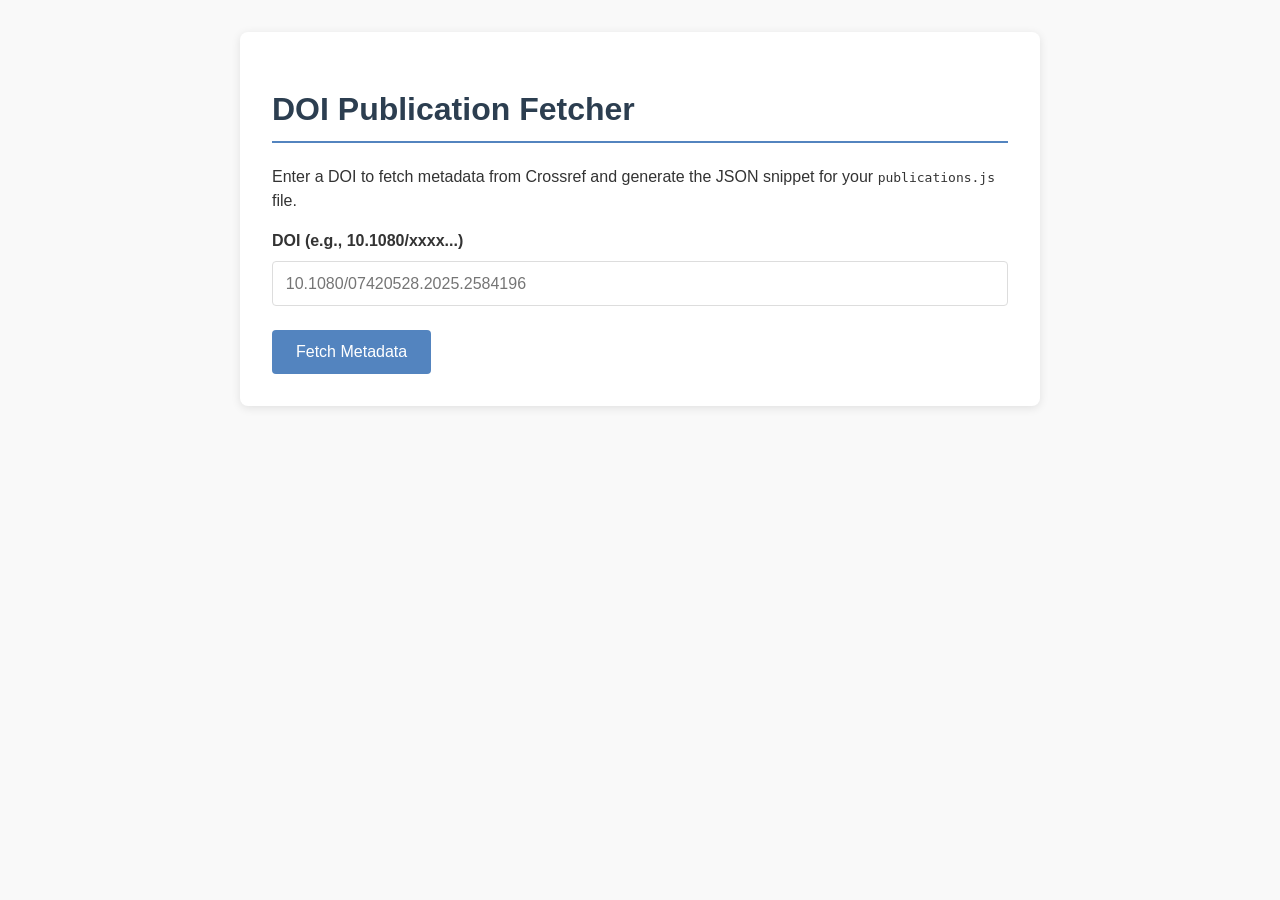
<file: doi_tool.html>
<!DOCTYPE html>
<html lang="en">

<head>
    <meta charset="UTF-8">
    <meta name="viewport" content="width=device-width, initial-scale=1.0">
    <title>DOI to Publication JSON Generator</title>
    <style>
        body {
            font-family: -apple-system, BlinkMacSystemFont, "Segoe UI", Roboto, "Helvetica Neue", Arial, sans-serif;
            max-width: 800px;
            margin: 0 auto;
            padding: 2rem;
            line-height: 1.5;
            color: #333;
            background-color: #f9f9f9;
        }

        h1 {
            color: #2c3e50;
            border-bottom: 2px solid #5384BF;
            padding-bottom: 0.5rem;
        }

        .container {
            background: white;
            padding: 2rem;
            border-radius: 8px;
            box-shadow: 0 2px 10px rgba(0, 0, 0, 0.1);
        }

        .input-group {
            margin-bottom: 1.5rem;
        }

        label {
            display: block;
            margin-bottom: 0.5rem;
            font-weight: bold;
        }

        input[type="text"] {
            width: 100%;
            padding: 0.8rem;
            border: 1px solid #ddd;
            border-radius: 4px;
            font-size: 1rem;
            box-sizing: border-box;
        }

        button {
            background-color: #5384BF;
            color: white;
            border: none;
            padding: 0.8rem 1.5rem;
            border-radius: 4px;
            font-size: 1rem;
            cursor: pointer;
            transition: background-color 0.2s;
        }

        button:hover {
            background-color: #4271a9;
        }

        #error-msg {
            color: #e74c3c;
            margin-top: 1rem;
            display: none;
        }

        pre {
            background-color: #f4f4f4;
            padding: 1rem;
            border-radius: 4px;
            overflow-x: auto;
            position: relative;
        }

        .copy-btn {
            position: absolute;
            top: 0.5rem;
            right: 0.5rem;
            font-size: 0.8rem;
            padding: 0.4rem 0.8rem;
        }

        .preview {
            margin-top: 2rem;
            border-top: 1px solid #eee;
            padding-top: 1rem;
        }
    </style>
</head>

<body>
    <div class="container">
        <h1>DOI Publication Fetcher</h1>
        <p>Enter a DOI to fetch metadata from Crossref and generate the JSON snippet for your
            <code>publications.js</code> file.</p>

        <div class="input-group">
            <label for="doi-input">DOI (e.g., 10.1080/xxxx...)</label>
            <input type="text" id="doi-input" placeholder="10.1080/07420528.2025.2584196" />
        </div>

        <button id="fetch-btn">Fetch Metadata</button>
        <p id="error-msg"></p>

        <div class="result-area" style="display:none;" id="result-area">
            <h3>Generated JSON Snippet</h3>
            <p>Copy this and paste it into your <code>js/publications.js</code> file:</p>
            <pre><code id="json-output"></code><button class="copy-btn" id="copy-btn">Copy</button></pre>

            <div class="preview">
                <h3>Preview Data</h3>
                <p><strong>Title:</strong> <span id="preview-title"></span></p>
                <p><strong>Journal:</strong> <span id="preview-journal"></span></p>
                <p><strong>Year:</strong> <span id="preview-year"></span></p>
                <p><strong>URL:</strong> <a href="#" id="preview-url" target="_blank">Link</a></p>
            </div>
        </div>
    </div>

    <script>
        const fetchBtn = document.getElementById('fetch-btn');
        const doiInput = document.getElementById('doi-input');
        const errorMsg = document.getElementById('error-msg');
        const resultArea = document.getElementById('result-area');
        const jsonOutput = document.getElementById('json-output');
        const copyBtn = document.getElementById('copy-btn');

        fetchBtn.addEventListener('click', async () => {
            const doi = doiInput.value.trim();
            if (!doi) return;

            // Reset UI
            errorMsg.style.display = 'none';
            resultArea.style.display = 'none';
            fetchBtn.textContent = 'Fetching...';
            fetchBtn.disabled = true;

            try {
                const response = await fetch(`https://api.crossref.org/works/${doi}`);
                if (!response.ok) throw new Error('DOI not found or API error');

                const data = await response.json();
                const item = data.message;

                // Extract relevant fields
                const pubData = {
                    doi: doi,
                    title: item.title ? item.title[0] : 'Unknown Title',
                    journal: item['container-title'] ? item['container-title'][0] : 'Unknown Journal',
                    year: item.published ? item.published['date-parts'][0][0] : new Date().getFullYear(),
                    image: "path/to/image.jpg", // Placeholder
                    tags: ["Tag1", "Tag2"] // Placeholder
                };

                // Update Preview
                document.getElementById('preview-title').textContent = pubData.title;
                document.getElementById('preview-journal').textContent = pubData.journal;
                document.getElementById('preview-year').textContent = pubData.year;
                document.getElementById('preview-url').href = `https://doi.org/${doi}`;
                document.getElementById('preview-url').textContent = `https://doi.org/${doi}`;

                // Format JSON
                const jsonString = JSON.stringify(pubData, null, 4);
                jsonOutput.textContent = jsonString + ',';

                resultArea.style.display = 'block';
            } catch (err) {
                errorMsg.textContent = err.message;
                errorMsg.style.display = 'block';
            } finally {
                fetchBtn.textContent = 'Fetch Metadata';
                fetchBtn.disabled = false;
            }
        });

        copyBtn.addEventListener('click', () => {
            navigator.clipboard.writeText(jsonOutput.textContent).then(() => {
                const originalText = copyBtn.textContent;
                copyBtn.textContent = 'Copied!';
                setTimeout(() => copyBtn.textContent = originalText, 2000);
            });
        });
    </script>
</body>

</html>
</file>
